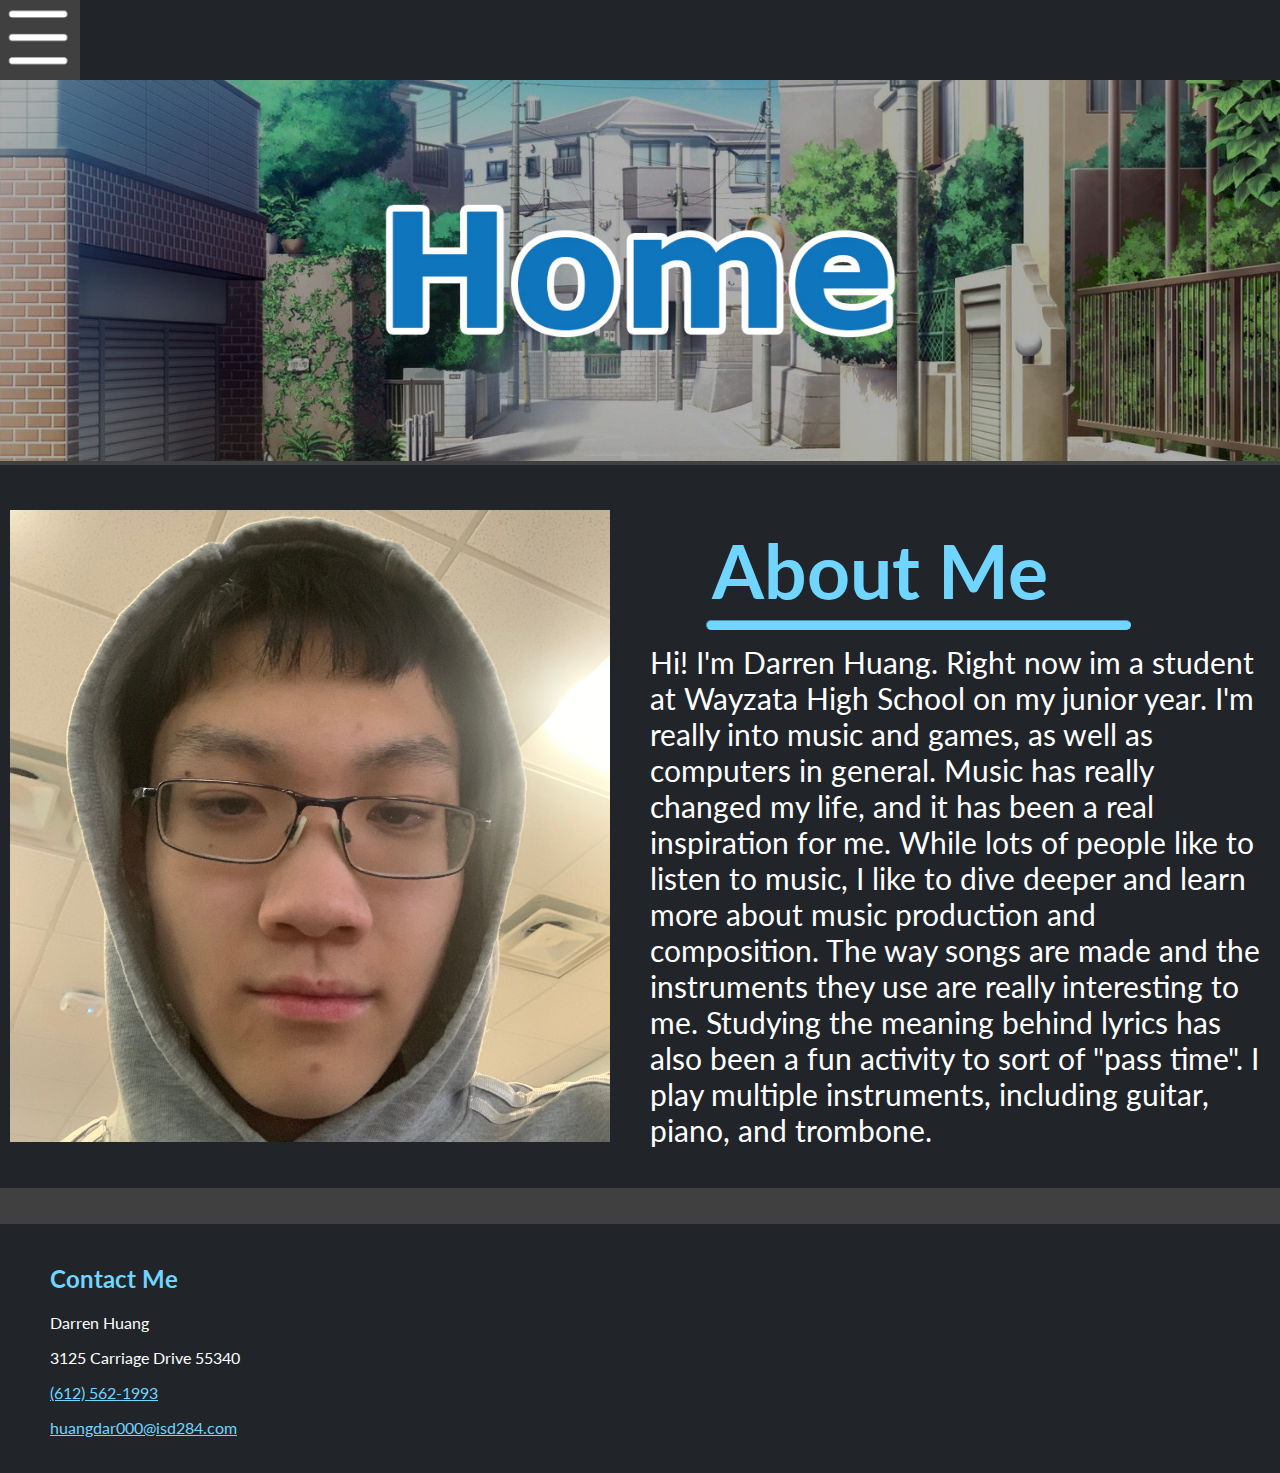
<file: Index.html>
<!DOCTYPE html>

<html lang="en">

<head>

<title>DH's Web</title>
<meta charset="UTF-8">
<meta name="viewport" content="width-device-width, initial-scale=1.0">

<!--This website was created by:
	Author: Darren Huang
	Date: 5/16/2023
	Project: Final.html
	Page: Home
	-->
	
<link rel="icon" href="images/Logo.png" type="image/png">

<link href="Styles/styles.css" rel="stylesheet">



</head>

<body>

<div class="menu">
	<div class="app-menu">
		<a href="index.html"><img src="images/Logo.png" style="display: block; margin-left: auto; margin-right: auto;"></a>
		
		<button onclick="location.href='Slideshow.html'" type="button" class="button">
			<span class="button-content">Slide Show</span>
		</button><br>
		
		<button onclick="location.href='About_me.html'" type="button" class="button">
			<span class="button-content">Choice</span>
		</button><br>
		
		<button onclick="location.href='About_me.html'" type="button" class="button">
			<span class="button-content">Videos</span>
		</button><br>
		
		<button onclick="location.href='About_me.html'" type="button" class="button">
			<span class="button-content">Music</span>
		</button>
		
	
	
	</div>
</div>
<div class="layout">
	<div class="header">
		<div class="menu-icon"><img src="images/Menu_Bar.png" width="70px" height="70px" style="margin-left: 3px; margin-top: 3px;"></div>
	</div>
</div>

<div class="aspectwrapper">
  <img class="aspectspacer" src="images/Home1.jpg" />
  
  <div class="body">
		<div class="section">
			
			<div class="column">
	
	<img class="imgcontent" src="images/Me1.jpg" width="100%" height="">
	</div>
	
	<div class="column">
	
	<h1>About Me</h1>
	<hr class="underline">
	<p class="bodycontent">Hi! I'm Darren Huang. Right now im a student at Wayzata High School on my junior year. I'm really into music and games, as well as computers in general. Music has really changed my life, and it has been a real inspiration for me. While lots of people like to listen to music, I like to dive deeper and learn more about music production and composition. The way songs are made and the instruments they use are really interesting to me. Studying the meaning behind lyrics has also been a fun activity to sort of "pass time". I play multiple instruments, including guitar, piano, and trombone.</p>
		</div>
	</div>
  </div>
</div>

<br>
<br>

<footer>

	<h2>Contact Me</h2>
	<p>Darren Huang</p>
	<p>3125 Carriage Drive 55340</p>
	<p><a class="footerlink" href="tel:+16125621993">(612) 562-1993</a></p>
	<p><a class="footerlink" href="mailto:huangdar000@isd284.com">huangdar000@isd284.com</a></p></p>

</footer>









<script>
function toggleClassMenu() {
	myMenu.classList.add("menu--animatable");	
	if(!myMenu.classList.contains("menu--visible")) {		
		myMenu.classList.add("menu--visible");
	} else {
		myMenu.classList.remove('menu--visible');		
	}	
}

function OnTransitionEnd() {
	myMenu.classList.remove("menu--animatable");
}

var myMenu = document.querySelector(".menu");
var oppMenu = document.querySelector(".menu-icon");
myMenu.addEventListener("transitionend", OnTransitionEnd, false);
oppMenu.addEventListener("click", toggleClassMenu, false);
myMenu.addEventListener("click", toggleClassMenu, false);
</script>

</body>

</html>
</file>
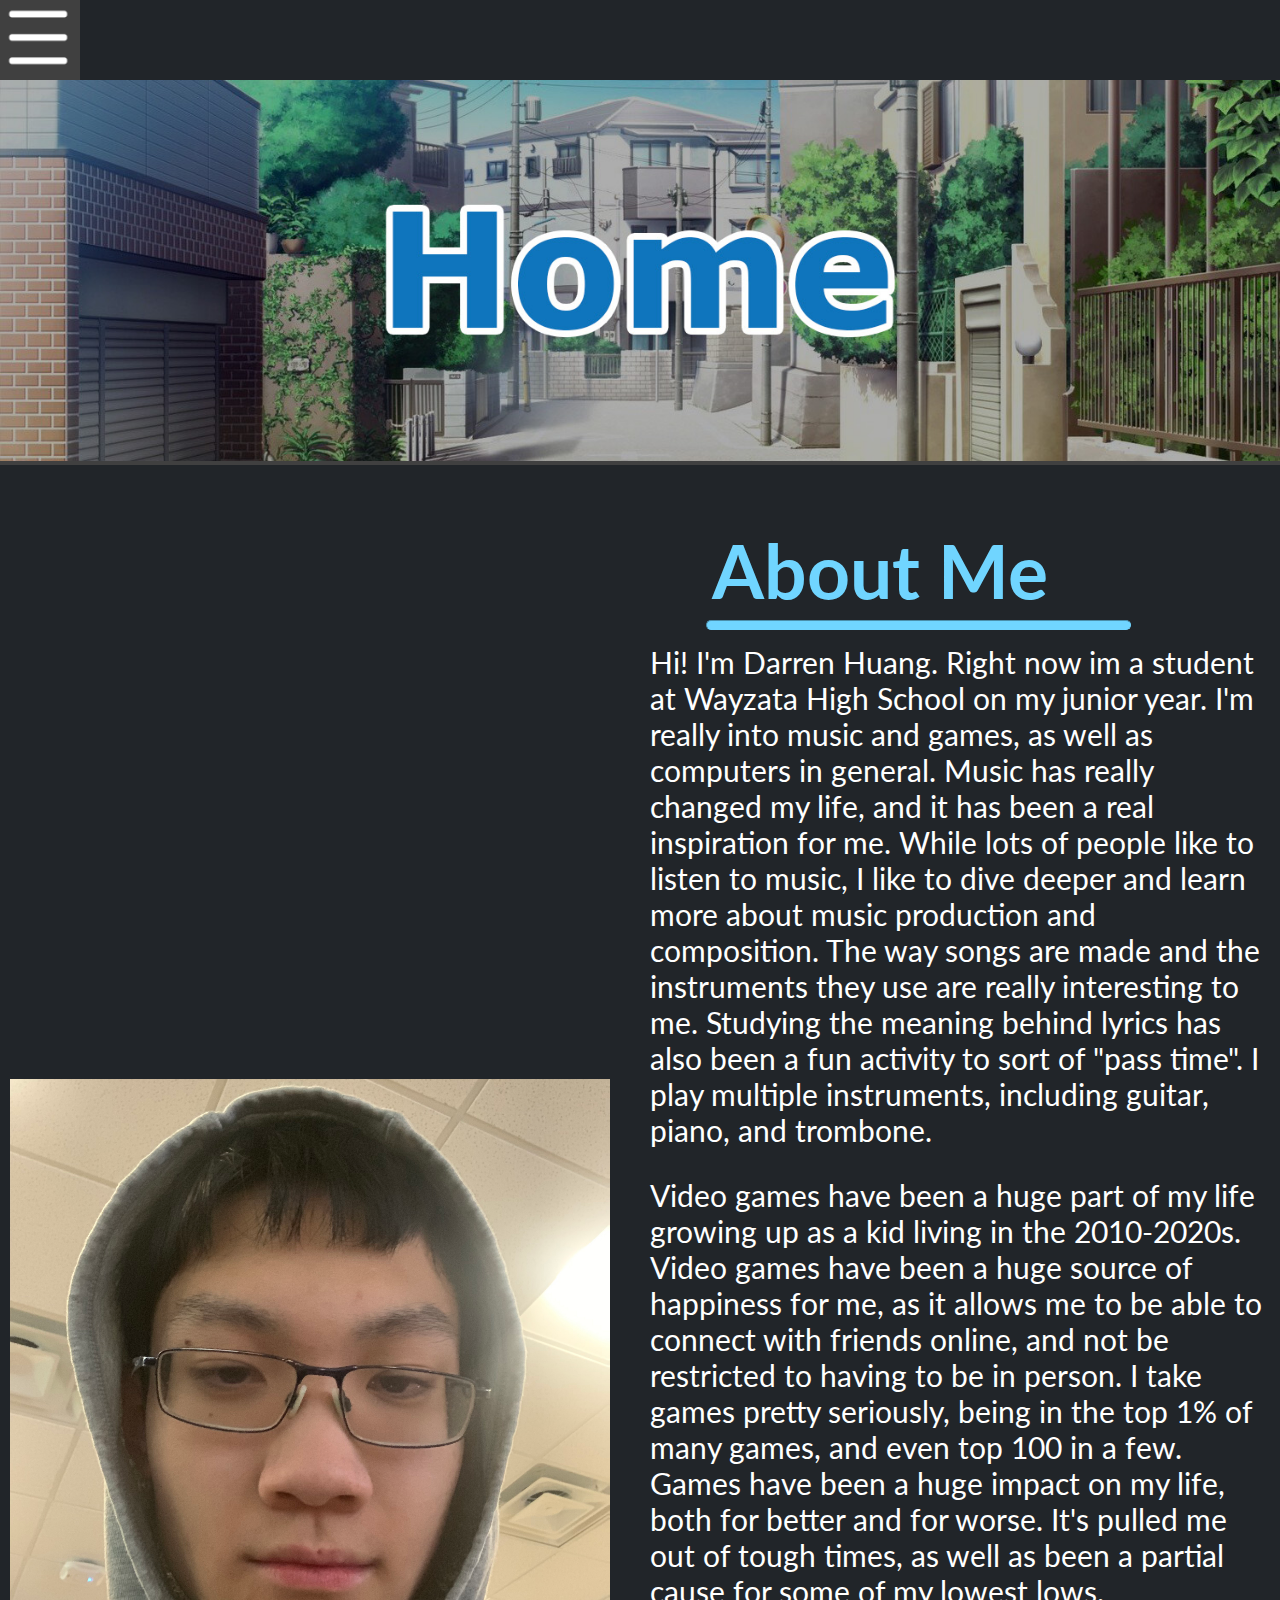
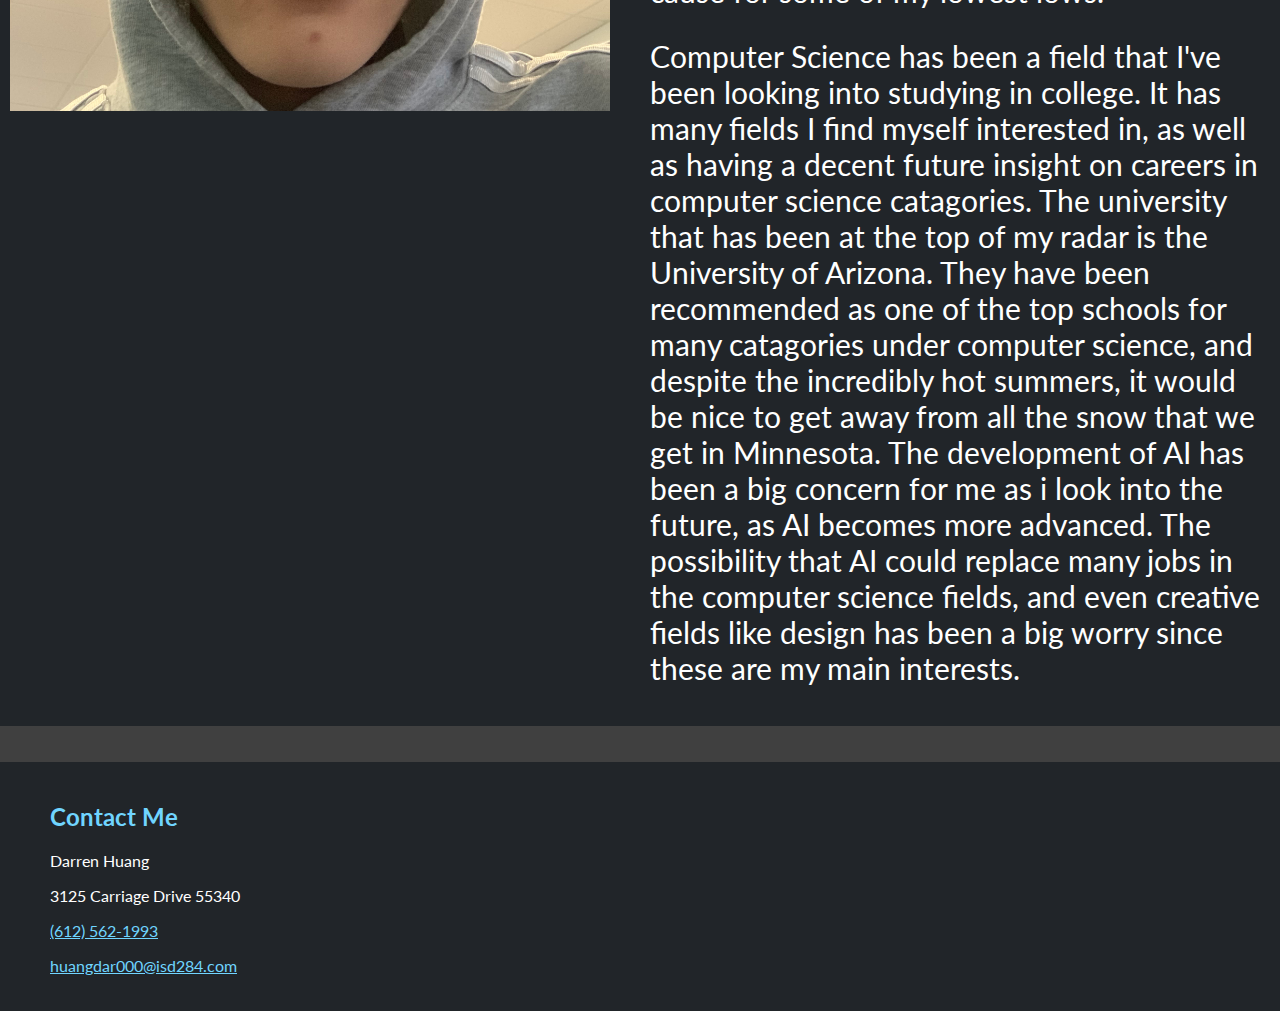
<file: index.html>
<!DOCTYPE html>

<html lang="en">

<head>

<title>DH's Web</title>
<meta charset="UTF-8">
<meta name="viewport" content="width-device-width, initial-scale=1.0">

<!--This website was created by:
	Author: Darren Huang
	Date: 5/16/2023
	Project: Final.html
	Page: Home
	-->
	
<link rel="icon" href="images/Logo.png" type="image/png">

<link href="Styles/styles.css" rel="stylesheet">

</head>

<body>

<div class="menu">
	<div class="app-menu">
		<a href="index.html"><img src="images/Logo.png" style="display: block; margin-left: auto; margin-right: auto;"></a>
		
		<button onclick="location.href='Slideshow.html'" type="button" class="button">
			<span class="button-content">Slide Show</span>
		</button><br>
		
		<button onclick="location.href='Choice.html'" type="button" class="button">
			<span class="button-content">Choice</span>
		</button><br>
		
		<button onclick="location.href='Video.html'" type="button" class="button">
			<span class="button-content">Videos</span>
		</button><br>
		
		<button onclick="location.href='Music.html'" type="button" class="button">
			<span class="button-content">Music</span>
		</button>
	</div>
</div>



<div class="layout">
	<div class="header">
		<div class="menu-icon"><img src="images/Menu_Bar.png" width="70px" height="70px" style="margin-left: 3px; margin-top: 3px;"></div>
	</div>
</div>

<div class="aspectwrapper">
  <img class="aspectspacer" src="images/Home1.jpg" />
  
  <div class="body">
		<div class="section">
			
			<div class="column">
	
	<img class="imgcontent" src="images/Me1.jpg" width="100%" height="">
	</div>
	
	<div class="column">
	
	<h1>About Me</h1>
	<hr class="underline">
	<p class="bodycontent">Hi! I'm Darren Huang. Right now im a student at Wayzata High School on my junior year. I'm really into music and games, as well as computers in general. Music has really changed my life, and it has been a real inspiration for me. While lots of people like to listen to music, I like to dive deeper and learn more about music production and composition. The way songs are made and the instruments they use are really interesting to me. Studying the meaning behind lyrics has also been a fun activity to sort of "pass time". I play multiple instruments, including guitar, piano, and trombone.</p>
	
	<p class="bodycontent">Video games have been a huge part of my life growing up as a kid living in the 2010-2020s. Video games have been a huge source of happiness for me, as it allows me to be able to connect with friends online, and not be restricted to having to be in person. I take games pretty seriously, being in the top 1% of many games, and even top 100 in a few. Games have been a huge impact on my life, both for better and for worse. It's pulled me out of tough times, as well as been a partial cause for some of my lowest lows.</p>

	<p class="bodycontent">Computer Science has been a field that I've been looking into studying in college. It has many fields I find myself interested in, as well as having a decent future insight on careers in computer science catagories. The university that has been at the top of my radar is the University of Arizona. They have been recommended as one of the top schools for many catagories under computer science, and despite the incredibly hot summers, it would be nice to get away from all the snow that we get in Minnesota. The development of AI has been a big concern for me as i look into the future, as AI becomes more advanced. The possibility that AI could replace many jobs in the computer science fields, and even creative fields like design has been a big worry since these are my main interests.</p>
		</div>
	</div>
  </div>
</div>

<br>
<br>

<footer>

	<h2>Contact Me</h2>
	<p>Darren Huang</p>
	<p>3125 Carriage Drive 55340</p>
	<p><a class="footerlink" href="tel:+16125621993">(612) 562-1993</a></p>
	<p><a class="footerlink" href="mailto:huangdar000@isd284.com">huangdar000@isd284.com</a></p></p>

</footer>









<script>
function toggleClassMenu() {
	myMenu.classList.add("menu--animatable");	
	if(!myMenu.classList.contains("menu--visible")) {		
		myMenu.classList.add("menu--visible");
	} else {
		myMenu.classList.remove('menu--visible');		
	}	
}

function OnTransitionEnd() {
	myMenu.classList.remove("menu--animatable");
}

var myMenu = document.querySelector(".menu");
var oppMenu = document.querySelector(".menu-icon");
myMenu.addEventListener("transitionend", OnTransitionEnd, false);
oppMenu.addEventListener("click", toggleClassMenu, false);
myMenu.addEventListener("click", toggleClassMenu, false);
</script>

</body>

</html>
</file>
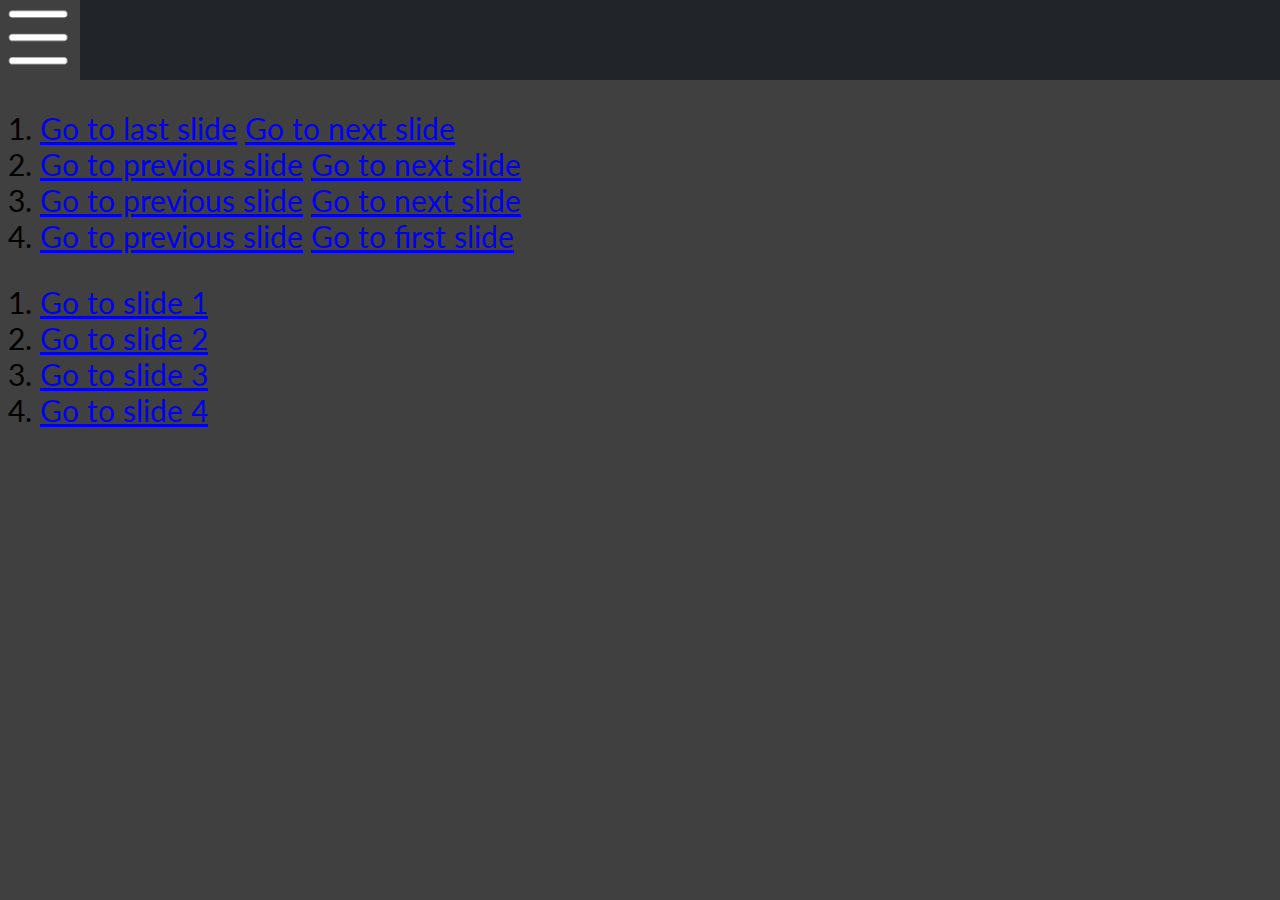
<file: About_Me.html>
<!DOCTYPE html>

<html lang="en">

<head>

<title>DH's Web</title>
<meta charset="UTF-8">
<meta name="viewport" content="width-device-width, initial-scale=1.0">

<!--This website was created by:
	Author: Darren Huang
	Date: 5/16/2023
	Project: Final.html
	Page: About Me
	-->
	
<link rel="icon" href="images/Logo.png" type="image/png">

<link href="Styles/styles.css" rel="stylesheet">



</head>

<body>

<div class="menu">
	<div class="app-menu">
		<a href="index.html"><img src="images/Logo.png"></a>
		<button onclick="location.href='About_me.html'" type="button" class="button">
			<span class="button-content">About Me</span>
		</button><br>
		
		<button onclick="location.href='About_me.html'" type="button" class="button">
			<span class="button-content">About Me</span>
		</button><br>
		
		<button onclick="location.href='About_me.html'" type="button" class="button">
			<span class="button-content">About Me</span>
		</button><br>
		
		<button onclick="location.href='About_me.html'" type="button" class="button">
			<span class="button-content">About Me</span>
		</button>
		
	
	
	</div>
</div>
<div class="layout">
	<div class="header">
		<div class="menu-icon"><img src="images/Menu_Bar.png" width="70px" height="70px" style="margin-left: 3px; margin-top: 3px;"></div>
	</div>
</div>

<div class="body">

<section class="carousel" aria-label="Gallery">
  <ol class="carousel__viewport">
    <li id="carousel__slide1"
        tabindex="0"
        class="carousel__slide">
      <div class="carousel__snapper">
        <a href="#carousel__slide4"
           class="carousel__prev">Go to last slide</a>
        <a href="#carousel__slide2"
           class="carousel__next">Go to next slide</a>
      </div>
    </li>
    <li id="carousel__slide2"
        tabindex="0"
        class="carousel__slide">
      <div class="carousel__snapper"></div>
      <a href="#carousel__slide1"
         class="carousel__prev">Go to previous slide</a>
      <a href="#carousel__slide3"
         class="carousel__next">Go to next slide</a>
    </li>
    <li id="carousel__slide3"
        tabindex="0"
        class="carousel__slide">
      <div class="carousel__snapper"></div>
      <a href="#carousel__slide2"
         class="carousel__prev">Go to previous slide</a>
      <a href="#carousel__slide4"
         class="carousel__next">Go to next slide</a>
    </li>
    <li id="carousel__slide4"
        tabindex="0"
        class="carousel__slide">
      <div class="carousel__snapper"></div>
      <a href="#carousel__slide3"
         class="carousel__prev">Go to previous slide</a>
      <a href="#carousel__slide1"
         class="carousel__next">Go to first slide</a>
    </li>
  </ol>
  <aside class="carousel__navigation">
    <ol class="carousel__navigation-list">
      <li class="carousel__navigation-item">
        <a href="#carousel__slide1"
           class="carousel__navigation-button">Go to slide 1</a>
      </li>
      <li class="carousel__navigation-item">
        <a href="#carousel__slide2"
           class="carousel__navigation-button">Go to slide 2</a>
      </li>
      <li class="carousel__navigation-item">
        <a href="#carousel__slide3"
           class="carousel__navigation-button">Go to slide 3</a>
      </li>
      <li class="carousel__navigation-item">
        <a href="#carousel__slide4"
           class="carousel__navigation-button">Go to slide 4</a>
      </li>
    </ol>
  </aside>
</section>
















<script>
function toggleClassMenu() {
	myMenu.classList.add("menu--animatable");	
	if(!myMenu.classList.contains("menu--visible")) {		
		myMenu.classList.add("menu--visible");
	} else {
		myMenu.classList.remove('menu--visible');		
	}	
}

function OnTransitionEnd() {
	myMenu.classList.remove("menu--animatable");
}

var myMenu = document.querySelector(".menu");
var oppMenu = document.querySelector(".menu-icon");
myMenu.addEventListener("transitionend", OnTransitionEnd, false);
oppMenu.addEventListener("click", toggleClassMenu, false);
myMenu.addEventListener("click", toggleClassMenu, false);
</script>

</body>

</html>
</file>
<file: Styles/styles.css>
/*	Project:	Final project Testing
	Author:		Darren Huang
	Date:		5/16/23
*/

/* basic styling */

@import url("https://fonts.googleapis.com/css2?family=Lato:wght@100&display=swap");

body {
  margin: 0;
  background-color: #404040;
}

h1 {
	font-size: 75px;
	font-family: "Lato";
	color: #70d5ff;
	margin-left: 10%;
	margin-bottom: -10px;
	
}

footer {
	background-color: #212529;
	color: #fff;
	font-family: "Lato";
	padding: 20px;
	padding-left: 50px;
}

h2 {
	color: #70d5ff;
}


/* IDs and Classes */

.layout {
  width: 100%;
  height: 100%;
  background-color: #404040;
  position: relative;
}

.header {
  background-color: #212529;
}

.menu-icon {
  content: "Menu";
  color: #fff;
  background-color: #404040;
  width: 80px;
  height: 80px;
  
  
}

.app-menu {
  width: 50%;
  height: 100%;
  box-shadow: none;
  background-color: #ddd;
}

.menu:after {
  width: 100%;
  height: 100%;
}

.body {
	font-size: 30px;
	font-family: "Lato";
	margin-left: 0%;
	margin-right: 0%;
}

.footerlink {
	color: #70d5ff;
}




@media(min-width:40em) {
.section{
	background-color: #212529;
	display: flex;
	padding: 0px;
	margin: 0px;
	align-items: center;
}
*	{
	box-sizing: border-box;
}

.column {
	display: flex;
	float: left;
	width: 50%;
	padding: 10px;
	min-height: 300px;
	color: #fff;
	flex-direction: column;
}
}



.underline {
	margin-left: 9%;
	width: 425px;
	height: 10px;
	background-color: #70d5ff;
	border-radius: 10px;
	border-color: #70d5ff;
}

.imgcontent {
	float: left;
	padding-right: 20px;
}

.bodycontent {
	margin-top: -1px;
}

.desc {
	margin-left: 1%;
	margin-right: 1%;
	font-size: 30px;
	font-family: "Lato";
	text-align: center;
	color: #fff;
	word-wrap: break-word;
}


/* Responsive Design */

@media only screen and (max-width: 480px) {
	
	.video {
		width: 95%;
		height: 720px;
		background-color: #212529;
		padding: 4%;
		display: block;
		margin-left: auto;
		margin-right: auto;
		border-radius: 25px;
	}
}

@media only screen and (min-width: 481px) {
	
	.video {
		width: 95%;
		height: 1080px;
		background-color: #212529;
		padding: 4%;
		display: block;
		margin-left: auto;
		margin-right: auto;
		border-radius: 25px;
	}
}





.aspectwrapper {
  width: 100%;
  position: relative;
}
.aspectspacer {
  width: 100%; 
}


/* menu animation */

.menu {
    position: fixed;
    left: 0;
    top: 0;
    width: 100%;
    height: 100%;
    overflow: hidden;
    pointer-events: none;
    z-index: 15000;
}

.menu--visible {
    pointer-events: auto;
}

.app-menu {
    background: rgb(112,213,255);
	background: linear-gradient(0deg, rgba(112,213,255,1) 0%, rgba(255,255,255,1) 80%);
    position: relative;
    max-width: 400px;
    width: 90%;
    height: 100%;
    box-shadow: 0 2px 6px rgba(0, 0, 0, 0.5);
    -webkit-transform: translateX(-103%);
            transform: translateX(-103%);
    display: flex;
    flex-direction: column;
    will-change: transform;
    z-index: 16000;
    pointer-events: auto;            
}

.menu--visible .app-menu {
    -webkit-transform: none;
            transform: none;
}

.menu--animatable .app-menu {
    transition: all 130ms ease-in;
}

.menu--visible.menu--animatable  .app-menu {
    transition: all 330ms ease-out;
}

.menu:after {
    content: '';
    display: block;
    position: absolute;
    left: 0;
    top: 0;
    width: 100%;
    height: 100%;
    background: rgba(0,0,0,0.4);
    opacity: 0;
    will-change: opacity;
    pointer-events: none;
    transition: opacity 0.3s cubic-bezier(0,0,0.3,1);
}

.menu--visible.menu:after {
    opacity: 1;
    pointer-events: auto;
}

/* Button Styling */

.button {
  font-size: 20px;
  position: relative;
  overflow: hidden;
  height: 3rem;
  padding: 0 2rem;
  border-radius: 1.5rem;
  background: #3d3a4e;
  background-size: 400%;
  color: #fff;
  border: none;
  width: 20rem;
  margin-left: auto;
  margin-right: auto;
}

.button:hover::before {
  transform: scaleX(1);
}

.button-content {
  position: relative;
  z-index: 1;
}

.button::before {
  content: '';
  position: absolute;
  top: 0;
  left: 0;
  transform: scaleX(0);
  transform-origin: 0 50%;
  width: 100%;
  height: inherit;
  border-radius: inherit;
  background: linear-gradient(
    82.3deg,
    rgba(15, 117, 188, 1) 10.8%,
    rgba(37, 170, 225, 1) 94.3%
  );
  transition: all 0.475s;
}
</file>
